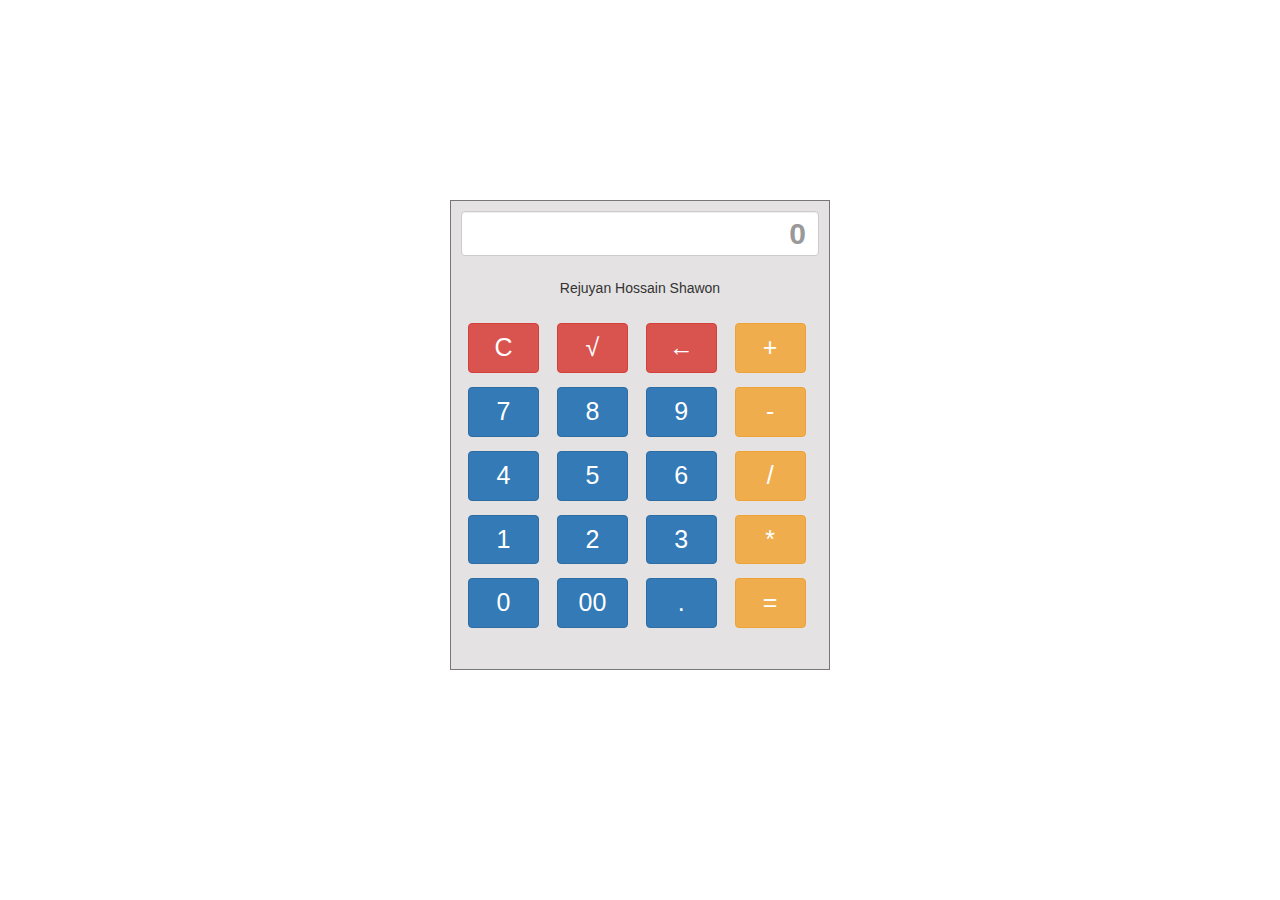
<file: js calculator/index.html>
<!DOCTYPE html>
<html lang="en">
<head>
    <meta charset="UTF-8">
    <meta name="viewport" content="width=device-width, initial-scale=1.0">
    <title>Java Script Calculator</title>
    <link rel="stylesheet" href="https://maxcdn.bootstrapcdn.com/bootstrap/3.4.1/css/bootstrap.min.css">
    <script src="https://ajax.googleapis.com/ajax/libs/jquery/3.5.1/jquery.min.js"></script>
    <script src="https://maxcdn.bootstrapcdn.com/bootstrap/3.4.1/js/bootstrap.min.js"></script>
    <link rel="stylesheet" href="style.css">
    <script>
            function calculate (x){
              form.display.value = form.display.value + x;
            }
    </script>
</head>
<body>
    <div class="calculator">
        <form action="" name="form">
          <input type="text" value="" class="form-control main-bar" name="display" placeholder="0">
          <h5 class="text-center " style="padding:10px 0px;">Rejuyan Hossain Shawon</h5>
          <div class="button-area">
              <div class="line">
                  <input type="button" name="btn" value="C" class="btn btn-danger " onclick="display.value =null">
                  <input type="button" name="btn" value="&radic;" class="btn btn-danger" onclick="display.value = Math.sqrt(display.value)">
                 <input type="button" name="btn" value=" &larr; " class="btn btn-danger" onclick="display.value= display.value.slice(0,-1) ">
                  <input type="button" name="btn" value="+" class="btn btn-warning" onclick="calculate(this.value)">

                </div>


                <div class="line">
                    <input type="button" name="btn" value="7" class="btn btn-primary" onclick="calculate(this.value)">
                    <input type="button" name="btn" value="8" class="btn btn-primary" onclick="calculate(this.value)">
                    <input type="button" name="btn" value="9" class="btn btn-primary" onclick="calculate(this.value)">
                    <input type="button" name="btn" value="-" class="btn btn-warning" onclick="calculate(this.value)">
  
                  </div>


                  <div class="line">
                    <input type="button" name="btn" value="4" class="btn btn-primary" onclick="calculate(this.value)">
                    <input type="button" name="btn" value="5" class="btn btn-primary" onclick="calculate(this.value)">
                    <input type="button" name="btn" value="6" class="btn btn-primary" onclick="calculate(this.value)">
                    <input type="button" name="btn" value="/" class="btn btn-warning" onclick="calculate(this.value)">
  
                  </div>


                  <div class="line">
                    <input type="button" name="btn" value="1" class="btn btn-primary" onclick="calculate(this.value)">
                    <input type="button" name="btn" value="2" class="btn btn-primary" onclick="calculate(this.value)">
                    <input type="button" name="btn" value="3" class="btn btn-primary" onclick="calculate(this.value)">
                    <input type="button" name="btn" value="*" class="btn btn-warning" onclick="calculate(this.value)">
  
                  </div>

                  <div class="line">
                    <input type="button" name="btn" value="0" class="btn btn-primary" onclick="calculate(this.value)">
                    <input type="button" name="btn" value="00" class="btn btn-primary" onclick="calculate(this.value)">
                    <input type="button" name="btn" value="." class="btn btn-primary" onclick="calculate(this.value)">
                    <input type="button" name="btn" value="=" class="btn btn-warning"  onclick="display.value = eval(display.value)">
  
                  </div>


          </div>

        </form>
    </div>
    
</body>
</html>
</file>
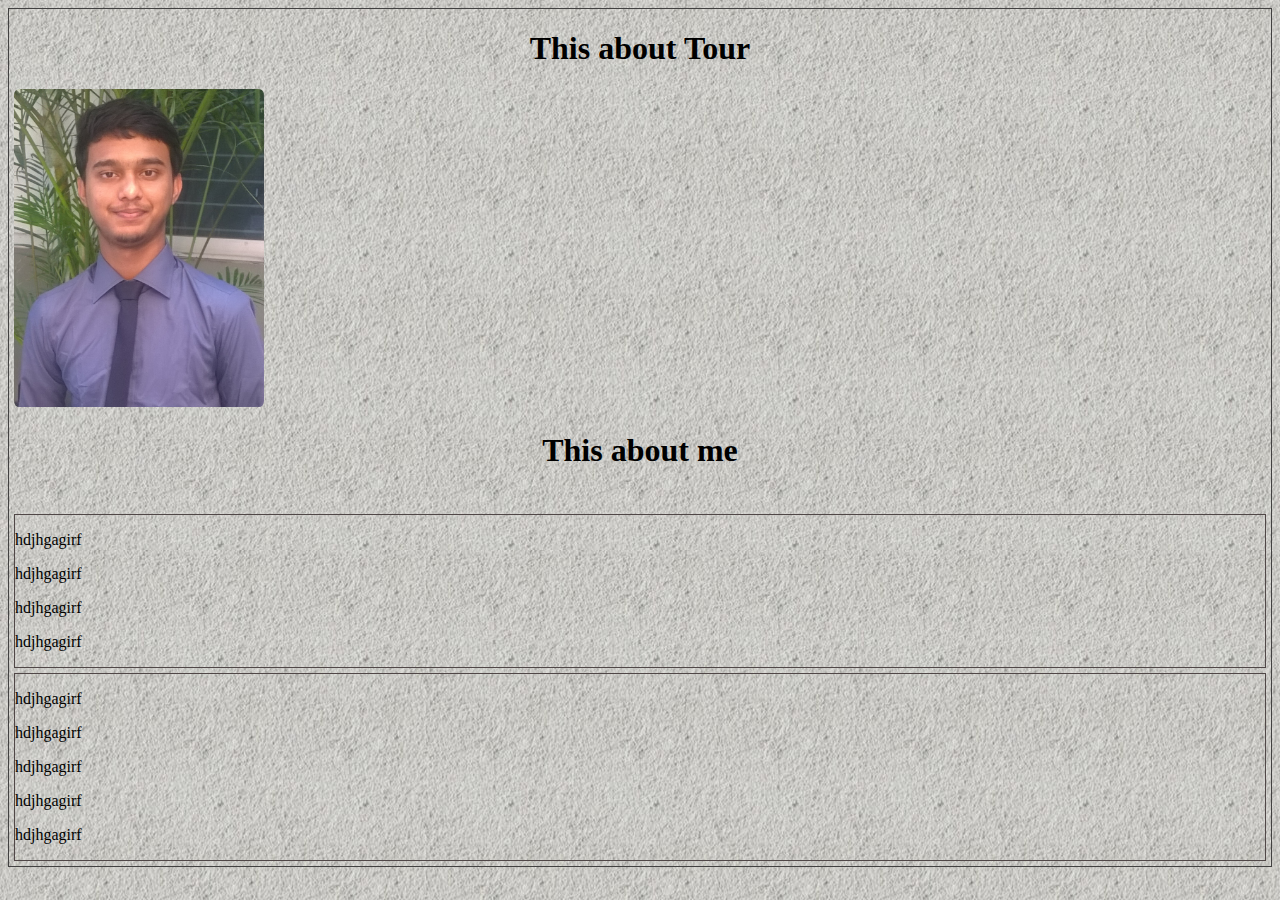
<file: tour web/index.html>
<!DOCTYPE html>
<html lang="en">
<head>
    <meta charset="UTF-8">
    <meta name="viewport" content="width=device-width, initial-scale=1.0">
    <title>Document</title>
    <link rel="stylesheet" href="style.css">
</head>
<body>
    <h1>This about Tour</h1>
    <div class="profile">
       <img src="images/shawon.jpg" alt="Myself" id="image">
       <h1>This about me</h1>
    </div>
    <div class="box">
        <p>hdjhgagirf</p>
        <p>hdjhgagirf</p>
        <p>hdjhgagirf</p>
        <p>hdjhgagirf</p>
    </div>

    <div class="box">
        <p>hdjhgagirf</p>
        <p>hdjhgagirf</p>
        <p>hdjhgagirf</p>

        <p>hdjhgagirf</p>
        <p>hdjhgagirf</p>
    </div>
</body>
</html>
</file>
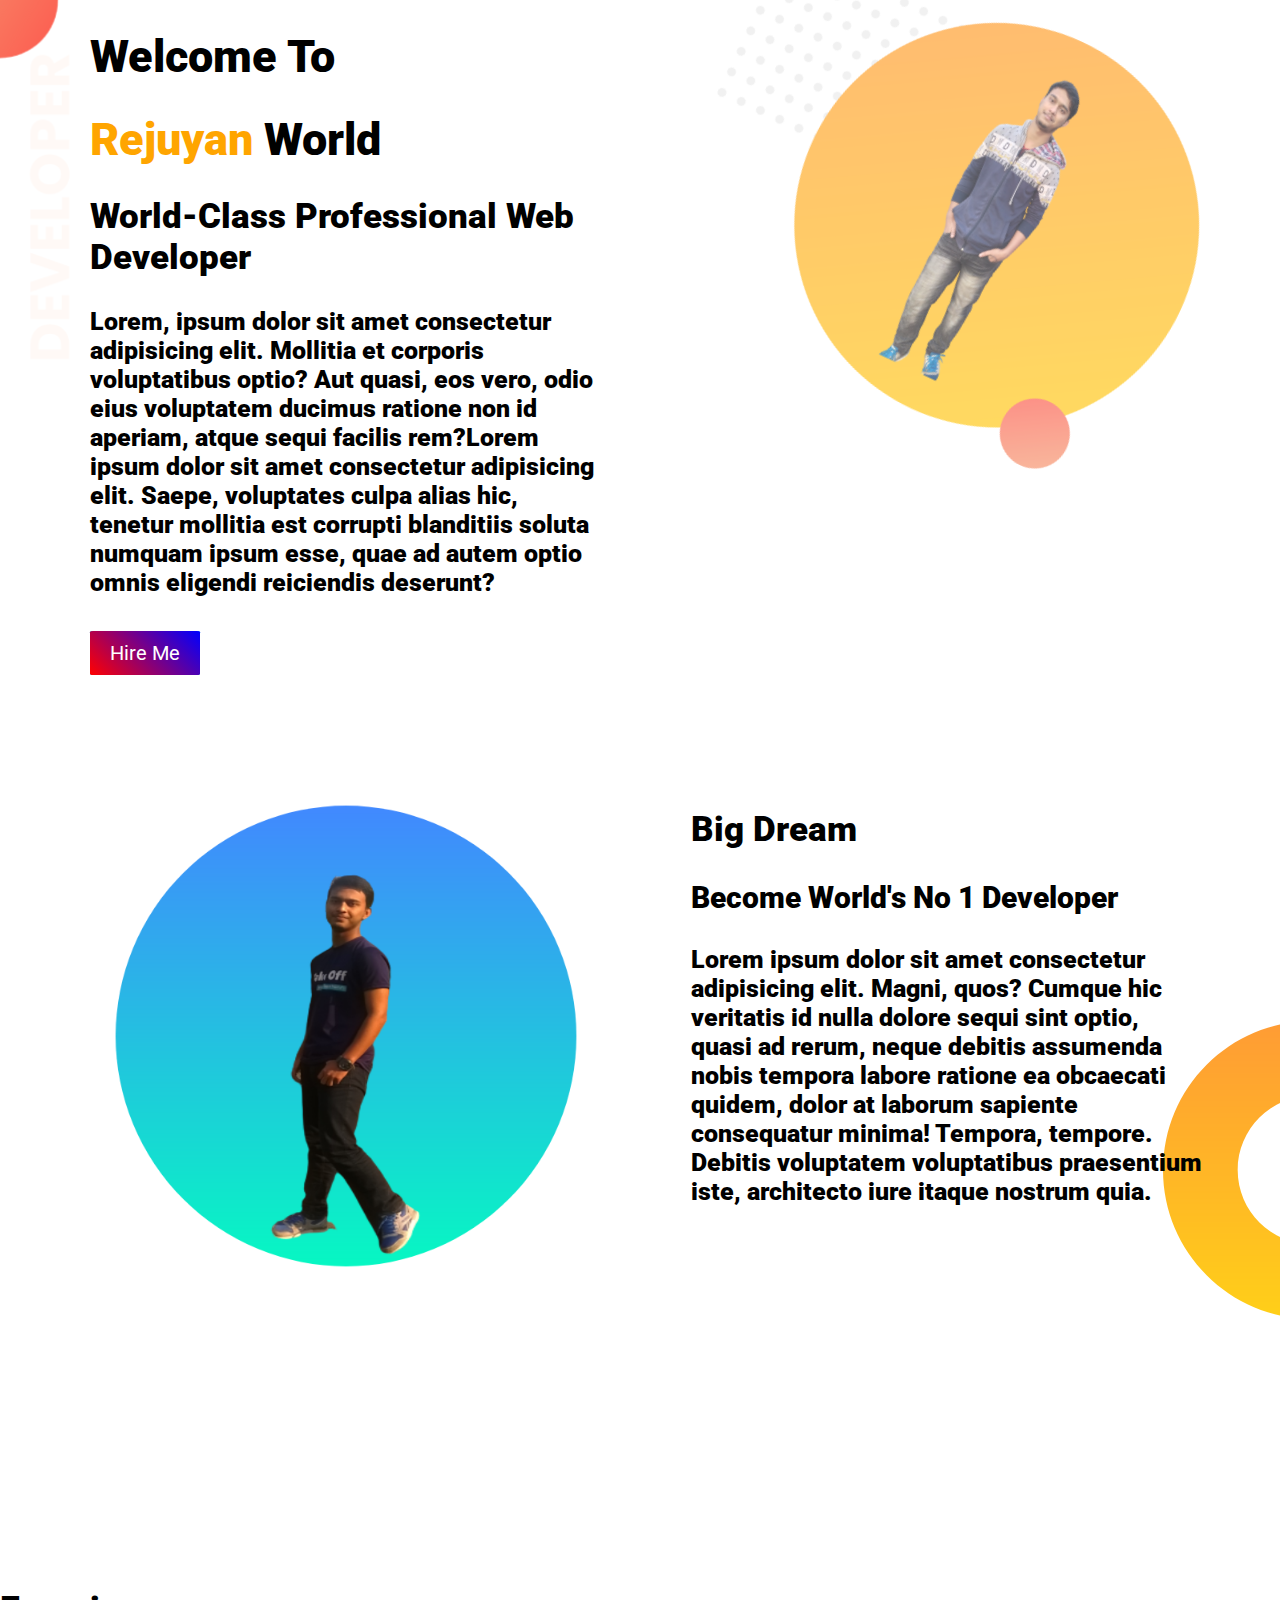
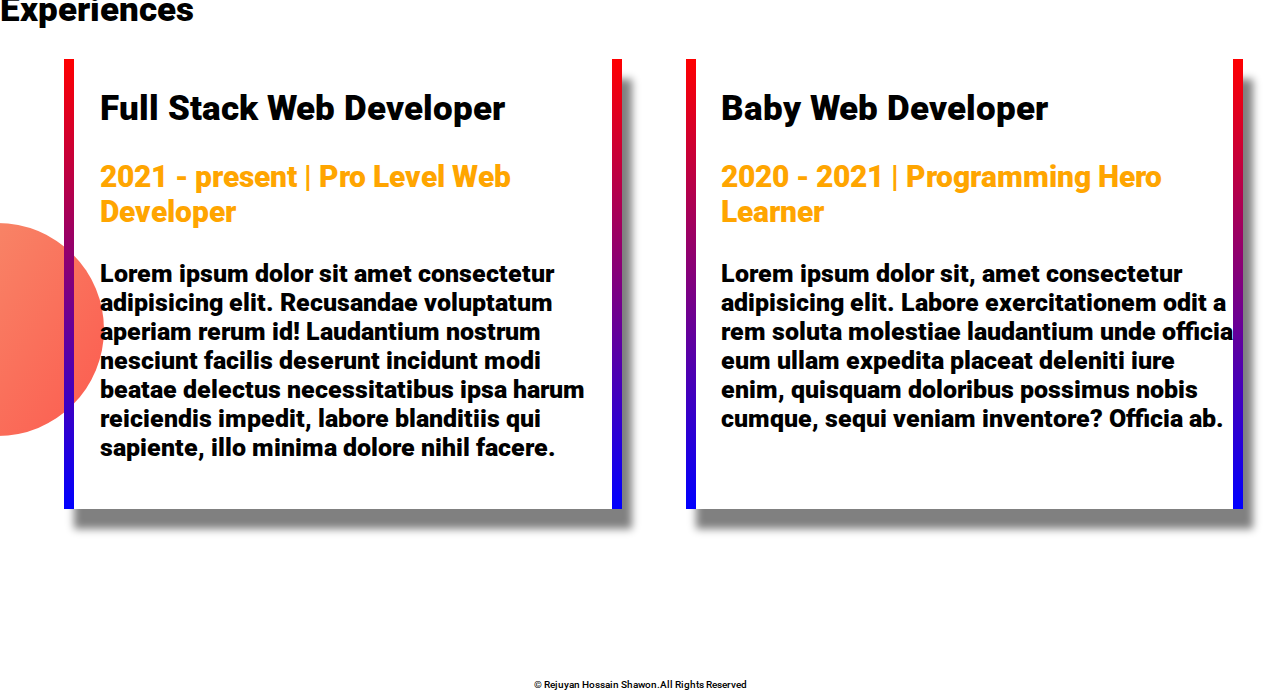
<file: web portpolio/index.html>
<!DOCTYPE html>
<html lang="en">
<head>
    <meta charset="UTF-8">
    <meta name="viewport" content="width=device-width, initial-scale=1.0">
    <title>Document</title>
    <link rel="stylesheet" href="style.css">
    
    <link href="https://fonts.googleapis.com/css2?family=Roboto:wght@700&display=swap" rel="stylesheet">
</head>
<body>
    <section class="top">
     <div class="half-width">   
    <h1>Welcome To</h1>
    <h1><span class="word-highlight">Rejuyan</span> World</h1>
    <h2>World-Class Professional Web Developer</h2>
    <p>Lorem, ipsum dolor sit amet consectetur adipisicing elit. Mollitia et corporis voluptatibus optio? Aut quasi, eos vero, odio eius voluptatem ducimus ratione non id aperiam, atque sequi facilis rem?Lorem ipsum dolor sit amet consectetur adipisicing elit. Saepe, voluptates culpa alias hic, tenetur mollitia est corrupti blanditiis soluta numquam ipsum esse, quae ad autem optio omnis eligendi reiciendis deserunt?</p>
    <br>
    <a id="button" target="_blank" href="https://www.linkedin.com/in/rejuyan-hossain-shawon-41a60514b/">Hire Me</a>
   </div>  
<div class="half-width">
 <img class="top-profile" src="images/profile4.png" alt="myself">
</div>


</section>


 <section class="dream">
    <div class="half-width">
        <img class="dream-profile" src="images/profile1.png" alt="my self">
    </div>

    <div class="half-width">
        <h2>Big Dream</h2>
        <h3>Become World's No 1 Developer</h3>
        <p>Lorem ipsum dolor sit amet consectetur adipisicing elit. Magni, quos? Cumque hic veritatis id nulla dolore sequi sint optio, quasi ad rerum, neque debitis assumenda nobis tempora labore ratione ea obcaecati quidem, dolor at laborum sapiente consequatur minima! Tempora, tempore. Debitis voluptatem voluptatibus praesentium iste, architecto iure itaque nostrum quia.</p>
    </div>



</section> 
<section class="bottom">
    <h2>Experiences</h2>
    <div class="half-width full">
        <h2>Full Stack Web Developer</h2>
        <h3 class="word-highlight">2021 - present | Pro Level Web Developer</h3>
        <p>Lorem ipsum dolor sit amet consectetur adipisicing elit. Recusandae voluptatum aperiam rerum id! Laudantium nostrum nesciunt facilis deserunt incidunt modi beatae delectus necessitatibus ipsa harum reiciendis impedit, labore blanditiis qui sapiente, illo minima dolore nihil facere.</p>

    </div>
<div class="half-width full">
    <h2>Baby Web Developer</h2>
    <h3 class="word-highlight">2020 - 2021 | Programming Hero Learner</h3>
    <p>Lorem ipsum dolor sit, amet consectetur adipisicing elit. Labore exercitationem odit a rem soluta molestiae laudantium unde officia eum ullam expedita placeat deleniti iure enim, quisquam doloribus possimus nobis cumque, sequi veniam inventore? Officia ab.</p>

</div>
</section>
<footer id="foot">
    <p style="text-align: center;">© Rejuyan Hossain Shawon.All Rights Reserved</p>
</footer>

</body>
</html>
</file>
<file: js calculator/style.css>
.calculator{
    height: 470px;
    width: 380px;
    background-color: rgb(228, 226, 226);
    margin: 0 auto;
    margin-top: 200px;
    padding: 10px;
    border: 1px solid #777 ;
    
}
.main-bar{
    height: 45px;
    margin-bottom: 15px;
    text-align: right;
    font-size: 30px;
    font-weight: bold;
}
.btn{
    margin: 7px;
    font-size: 25px;
    cursor: pointer;
    width: 71px;
    
}
</file>
<file: tour web/style.css>
body{
border: 1px solid rgb(66, 65, 65);

background-image: url(images/background.jpg);
      

}
h1,h2{
    text-align: center;
}

.box{
   border: 1px solid rgb(80, 71, 71);
   width:auto;
   margin: 5px;
  


}
.profile{
    border:none;
    width: 250px;
    margin: 5px;
    display: inline;
    
}
#image{
    border-radius: 2%;
    width: 250px;
    
}
</file>
<file: web portpolio/style.css>
.word-highlight{
    color: orange;
}
body{margin: 0px;
    font-family: 'Roboto', sans-serif;

}
h1{
    font-size: 45px;
    font-weight: 900;
}
h2{
    font-size: 35px;
    font-weight: 900;
}
h3{
    font-size: 30px;
    font-weight: 900;
}
.half-width{
    width: 40%;
    padding-left: 2%;
    margin-left: 5%;
    float: left;
}

.top-profile{
    width: 100%;
    height: auto;
    transform: scale(1);
    transform:rotate(25deg);
  
    opacity: .7;
    
}
.dream-profile{
    width: 100%;
    height: auto;
    transform: scale(.9);
}





section p{
    
    font-size: 25px;
    font-weight: 900;
    
}
section{
    height:700px;
    padding-bottom:80px;
    
}
#button{
    background-image: linear-gradient(45deg,red,blue);
    font-size: 20px;
    border-radius: 3%;
    text-decoration: none;
    padding: 10px 20px;
    background-color:rgb(12, 184, 241);
    color: white;

}
.top{
    background-image:url("images/top-banner.png");
    background-repeat: no-repeat;

}
.dream{
    background-image: url("images/dream-bg.png");
    background-repeat: no-repeat;
    background-position: right;
    
}
.full{
    height: 450px;
    box-shadow: 10px 20px 8px gray;
    border-left: 10px solid;
    border-right: 10px solid;
    border-image-source: linear-gradient(180deg,red,blue);
    border-image-slice: 1;
    
}
.bottom{
    height:600px;
    background-image: url("images/exp-bg.png");
    background-repeat: no-repeat;
    background-position: left;
}
#foot{
    font-size: 10px;
    font-weight: 500;
}
</file>
